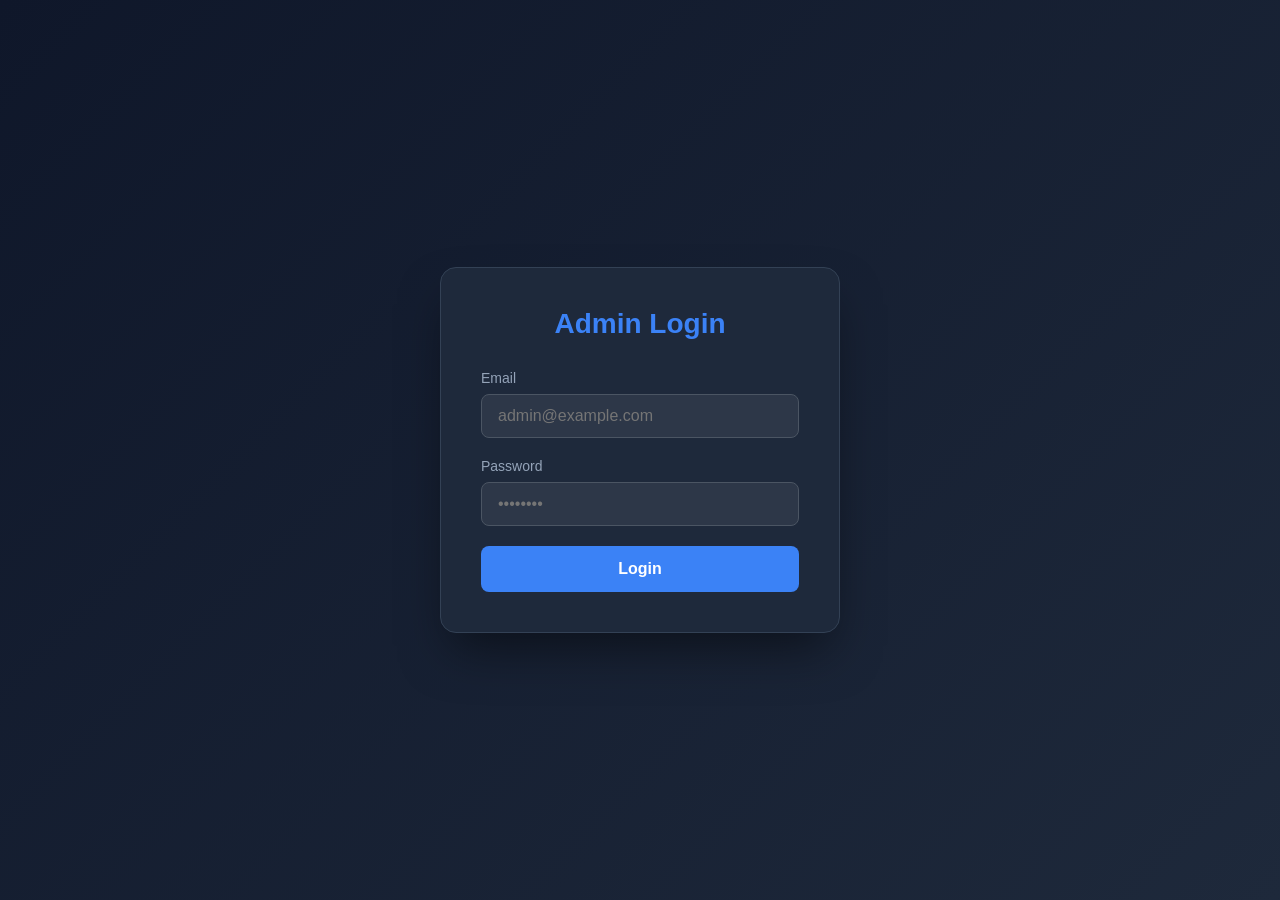
<file: frontend/admin.html>
<!DOCTYPE html>
<html lang="en">

<head>
    <meta charset="UTF-8">
    <meta name="viewport" content="width=device-width, initial-scale=1.0">
    <title>Admin Panel - AI Assistant</title>
    <link rel="stylesheet" href="/frontend/css/style.css">
    <style>
        * {
            margin: 0;
            padding: 0;
            box-sizing: border-box;
        }

        body {
            font-family: -apple-system, BlinkMacSystemFont, 'Segoe UI', Roboto, Oxygen, Ubuntu, sans-serif;
            background: #0f172a;
            color: #f8fafc;
            min-height: 100vh;
        }

        .login-container {
            display: flex;
            justify-content: center;
            align-items: center;
            min-height: 100vh;
            background: linear-gradient(135deg, #0f172a 0%, #1e293b 100%);
        }

        .login-box {
            background: #1e293b;
            padding: 40px;
            border-radius: 16px;
            box-shadow: 0 25px 50px -12px rgba(0, 0, 0, 0.5);
            width: 100%;
            max-width: 400px;
            border: 1px solid #334155;
        }

        .login-box h2 {
            margin-bottom: 30px;
            text-align: center;
            color: #3b82f6;
            font-size: 28px;
        }

        .form-group {
            margin-bottom: 20px;
        }

        .form-group label {
            display: block;
            margin-bottom: 8px;
            color: #94a3b8;
            font-size: 14px;
        }

        .form-group input {
            width: 100%;
            padding: 12px 16px;
            background: #2d3748;
            border: 1px solid #4b5563;
            border-radius: 8px;
            color: white;
            font-size: 16px;
            transition: all 0.3s;
        }

        .form-group input:focus {
            outline: none;
            border-color: #3b82f6;
            box-shadow: 0 0 0 3px rgba(59, 130, 246, 0.1);
        }

        .login-btn {
            width: 100%;
            padding: 14px;
            background: #3b82f6;
            color: white;
            border: none;
            border-radius: 8px;
            font-size: 16px;
            font-weight: 600;
            cursor: pointer;
            transition: background 0.3s;
        }

        .login-btn:hover {
            background: #2563eb;
        }

        .error-message {
            background: #ef4444;
            color: white;
            padding: 12px;
            border-radius: 8px;
            margin-bottom: 20px;
            font-size: 14px;
            display: none;
        }

        .admin-container {
            display: none;
            height: 100vh;
            overflow: hidden;
        }

        .sidebar {
            width: 280px;
            background: #1e293b;
            border-right: 1px solid #334155;
            display: flex;
            flex-direction: column;
        }

        .sidebar-header {
            padding: 20px;
            border-bottom: 1px solid #334155;
        }

        .sidebar-header h2 {
            color: #3b82f6;
            margin-bottom: 5px;
        }

        .sidebar-header p {
            color: #94a3b8;
            font-size: 14px;
        }

        .nav-menu {
            flex: 1;
            padding: 20px 0;
        }

        .nav-item {
            padding: 12px 20px;
            margin: 4px 10px;
            border-radius: 8px;
            cursor: pointer;
            transition: all 0.3s;
            color: #94a3b8;
        }

        .nav-item:hover {
            background: #2d3748;
            color: white;
        }

        .nav-item.active {
            background: #3b82f6;
            color: white;
        }

        .nav-item i {
            margin-right: 10px;
            width: 20px;
            display: inline-block;
        }

        .main-content {
            flex: 1;
            overflow-y: auto;
            padding: 30px;
        }

        .content-section {
            display: none;
        }

        .content-section.active {
            display: block;
        }

        .section-header {
            display: flex;
            justify-content: space-between;
            align-items: center;
            margin-bottom: 30px;
        }

        .section-header h1 {
            font-size: 24px;
            color: white;
        }

        .upload-btn {
            background: #3b82f6;
            color: white;
            border: none;
            padding: 12px 24px;
            border-radius: 8px;
            font-weight: 600;
            cursor: pointer;
            display: flex;
            align-items: center;
            gap: 8px;
            transition: background 0.3s;
        }

        .upload-btn:hover {
            background: #2563eb;
        }

        .stats-grid {
            display: grid;
            grid-template-columns: repeat(auto-fit, minmax(250px, 1fr));
            gap: 20px;
            margin-bottom: 30px;
        }

        .stat-card {
            background: #1e293b;
            padding: 20px;
            border-radius: 12px;
            border: 1px solid #334155;
        }

        .stat-card h3 {
            color: #94a3b8;
            font-size: 14px;
            margin-bottom: 10px;
        }

        .stat-card .value {
            font-size: 32px;
            font-weight: 600;
            color: white;
        }

        .documents-grid {
            display: grid;
            grid-template-columns: repeat(auto-fill, minmax(300px, 1fr));
            gap: 20px;
        }

        .document-card {
            background: #1e293b;
            border: 1px solid #334155;
            border-radius: 12px;
            padding: 20px;
            transition: all 0.3s;
        }

        .document-card:hover {
            transform: translateY(-2px);
            box-shadow: 0 10px 30px -15px rgba(0, 0, 0, 0.5);
            border-color: #3b82f6;
        }

        .document-icon {
            font-size: 40px;
            margin-bottom: 15px;
            color: #3b82f6;
        }

        .document-name {
            font-weight: 600;
            margin-bottom: 10px;
            word-break: break-word;
        }

        .document-meta {
            font-size: 13px;
            color: #94a3b8;
            margin-bottom: 15px;
        }

        .document-meta div {
            margin-bottom: 5px;
        }

        .document-actions {
            display: flex;
            gap: 10px;
            margin-top: 15px;
        }

        .btn-delete {
            flex: 1;
            padding: 8px;
            background: #ef4444;
            color: white;
            border: none;
            border-radius: 6px;
            cursor: pointer;
            font-size: 13px;
            transition: background 0.3s;
        }

        .btn-delete:hover {
            background: #dc2626;
        }

        .btn-view {
            flex: 1;
            padding: 8px;
            background: #4b5563;
            color: white;
            border: none;
            border-radius: 6px;
            cursor: pointer;
            font-size: 13px;
            transition: background 0.3s;
        }

        .btn-view:hover {
            background: #6b7280;
        }

        .logs-list {
            background: #1e293b;
            border-radius: 12px;
            border: 1px solid #334155;
            overflow: hidden;
        }

        .log-item {
            padding: 15px 20px;
            border-bottom: 1px solid #334155;
            display: flex;
            align-items: center;
            gap: 15px;
        }

        .log-item:last-child {
            border-bottom: none;
        }

        .log-icon {
            width: 32px;
            height: 32px;
            border-radius: 50%;
            background: #2d3748;
            display: flex;
            align-items: center;
            justify-content: center;
            color: #3b82f6;
        }

        .log-content {
            flex: 1;
        }

        .log-action {
            font-weight: 600;
            margin-bottom: 4px;
        }

        .log-details {
            font-size: 13px;
            color: #94a3b8;
        }

        .log-time {
            font-size: 12px;
            color: #6b7280;
        }

        .search-box {
            background: #2d3748;
            border: 1px solid #4b5563;
            border-radius: 8px;
            padding: 12px 16px;
            width: 300px;
            color: white;
            margin-bottom: 20px;
        }

        .search-box:focus {
            outline: none;
            border-color: #3b82f6;
        }

        .loading {
            text-align: center;
            padding: 40px;
            color: #94a3b8;
        }

        .toast {
            position: fixed;
            bottom: 30px;
            right: 30px;
            padding: 12px 24px;
            border-radius: 8px;
            color: white;
            z-index: 1000;
            animation: slideIn 0.3s ease;
        }

        .toast.success {
            background: #10b981;
        }

        .toast.error {
            background: #ef4444;
        }

        .toast.info {
            background: #3b82f6;
        }

        @keyframes slideIn {
            from {
                transform: translateX(100%);
                opacity: 0;
            }

            to {
                transform: translateX(0);
                opacity: 1;
            }
        }

        /* Contact Messages Styles */

        .contact-stats {
            display: flex;
            gap: 15px;
        }

        .stat-badge {
            padding: 4px 12px;
            border-radius: 20px;
            font-size: 0.75rem;
            font-weight: 600;
        }

        .stat-badge.pending {
            background: #f59e0b20;
            color: #f59e0b;
        }

        .stat-badge.read {
            background: #3b82f620;
            color: #3b82f6;
        }

        .stat-badge.replied {
            background: #10b98120;
            color: #10b981;
        }

        .filter-bar {
            display: flex;
            gap: 10px;
            margin-bottom: 20px;
        }

        .filter-btn {
            padding: 8px 16px;
            background: #2d3748;
            border: none;
            border-radius: 8px;
            color: #94a3b8;
            cursor: pointer;
            transition: all 0.3s;
        }

        .filter-btn.active {
            background: #3b82f6;
            color: white;
        }

        .filter-btn:hover {
            background: #4b5563;
            color: white;
        }

        .messages-list {
            background: #1e293b;
            border-radius: 12px;
            border: 1px solid #334155;
            overflow: hidden;
        }

        .message-card {
            background: #1e293b;
            border: 1px solid #334155;
            border-radius: 12px;
            padding: 20px;
            margin-bottom: 15px;
            cursor: pointer;
            transition: all 0.3s;
        }

        .message-card:hover {
            transform: translateX(5px);
            border-color: #3b82f6;
        }

        .message-card.pending {
            border-left: 4px solid #f59e0b;
        }

        .message-card.read {
            border-left: 4px solid #3b82f6;
        }

        .message-card.replied {
            border-left: 4px solid #10b981;
        }

        .message-header {
            display: flex;
            justify-content: space-between;
            align-items: center;
            margin-bottom: 10px;
        }

        .message-sender {
            font-size: 1rem;
        }

        .message-email {
            color: #94a3b8;
            font-size: 0.875rem;
        }

        .message-status {
            font-size: 0.75rem;
            padding: 4px 8px;
            border-radius: 12px;
            font-weight: 600;
        }

        .status-pending {
            background: #f59e0b20;
            color: #f59e0b;
        }

        .status-read {
            background: #3b82f620;
            color: #3b82f6;
        }

        .status-replied {
            background: #10b98120;
            color: #10b981;
        }

        .message-subject {
            margin-bottom: 8px;
            color: #cbd5e1;
        }

        .message-preview {
            color: #94a3b8;
            font-size: 0.875rem;
            margin-bottom: 10px;
        }

        .message-meta {
            display: flex;
            gap: 15px;
            font-size: 0.75rem;
            color: #64748b;
            margin-bottom: 15px;
        }

        .message-actions {
            display: flex;
            gap: 10px;
        }

        .btn-reply {
            padding: 6px 12px;
            background: #10b981;
            color: white;
            border: none;
            border-radius: 6px;
            cursor: pointer;
            font-size: 0.75rem;
        }

        .btn-reply:hover {
            background: #059669;
        }

        /* Modal Styles */
        .modal {
            display: none;
            position: fixed;
            top: 0;
            left: 0;
            width: 100%;
            height: 100%;
            background: rgba(0, 0, 0, 0.8);
            justify-content: center;
            align-items: center;
            z-index: 1000;
        }

        .modal-content {
            background: #1e293b;
            border-radius: 16px;
            padding: 24px;
            max-width: 500px;
            width: 90%;
            border: 1px solid #334155;
        }

        .modal-content h3 {
            margin-bottom: 20px;
            color: #3b82f6;
        }

        .modal-buttons {
            display: flex;
            gap: 10px;
            margin-top: 20px;
        }

        .btn-primary {
            flex: 1;
            padding: 10px;
            background: #3b82f6;
            color: white;
            border: none;
            border-radius: 8px;
            cursor: pointer;
        }

        .btn-secondary {
            flex: 1;
            padding: 10px;
            background: #4b5563;
            color: white;
            border: none;
            border-radius: 8px;
            cursor: pointer;
        }

        .btn-primary:hover {
            background: #2563eb;
        }

        .btn-secondary:hover {
            background: #6b7280;
        }

        .modal-actions {
            display: flex;
            gap: 10px;
            margin-top: 20px;
        }

        /* Force message actions to be visible */
        .message-actions {
            display: flex !important;
            gap: 10px !important;
            margin-top: 15px !important;
            visibility: visible !important;
            opacity: 1 !important;
        }

        .message-actions button {
            display: inline-block !important;
            visibility: visible !important;
        }

        /* Make sure message cards are visible */
        .message-card {
            display: block !important;
            visibility: visible !important;
        }
    </style>
</head>

<body>
    <!-- Login Page -->
    <div class="login-container" id="login-page">
        <div class="login-box">
            <h2>Admin Login</h2>
            <div class="error-message" id="login-error"></div>
            <form onsubmit="handleLogin(event)">
                <div class="form-group">
                    <label>Email</label>
                    <input type="email" id="email" required placeholder="admin@example.com">
                </div>
                <div class="form-group">
                    <label>Password</label>
                    <input type="password" id="password" required placeholder="••••••••">
                </div>
                <button type="submit" class="login-btn">Login</button>
            </form>
        </div>
    </div>

    <!-- Admin Dashboard -->
    <div class="admin-container" id="dashboard">
        <!-- Sidebar -->
        <div class="sidebar">
            <div class="sidebar-header">
                <h2>Admin Panel</h2>
                <p id="admin-email">Loading...</p>
            </div>
            <div class="nav-menu">
                <div class="nav-item" onclick="switchSection('dashboard')">
                    <i>📊</i> Dashboard
                </div>
                <div class="nav-item" onclick="switchSection('documents')">
                    <i>📁</i> Documents
                </div>
                <div class="nav-item" onclick="switchSection('users')">
                    <i>👥</i> Users
                </div>
                <div class="nav-item" onclick="switchSection('logs')">
                    <i>📋</i> Activity Logs
                </div>
                <div class="nav-item" onclick="switchSection('contact')">
                    <i>✉️</i> Contact Messages
                </div>
                <div class="nav-item" onclick="switchSection('settings')">
                    <i>⚙️</i> Settings
                </div>
            </div>
            <div style="padding: 20px; border-top: 1px solid #334155;">
                <div class="nav-item" onclick="logout()">
                    <i>🚪</i> Logout
                </div>
            </div>
        </div>

        <!-- Main Content -->
        <div class="main-content">
            <!-- Dashboard Section -->
            <div class="content-section active" id="section-dashboard">
                <div class="section-header">
                    <h1>Dashboard</h1>
                </div>
                <div class="stats-grid" id="stats-container">
                    <div class="stat-card">
                        <h3>Total Documents</h3>
                        <div class="value" id="total-documents">-</div>
                    </div>
                    <div class="stat-card">
                        <h3>Total Chunks</h3>
                        <div class="value" id="total-chunks">-</div>
                    </div>
                    <div class="stat-card">
                        <h3>Total Users</h3>
                        <div class="value" id="total-users">-</div>
                    </div>
                    <div class="stat-card">
                        <h3>Conversations</h3>
                        <div class="value" id="total-conversations">-</div>
                    </div>
                </div>
                <div style="margin-top: 30px;">
                    <h2 style="margin-bottom: 20px;">Recent Activity</h2>
                    <div class="logs-list" id="recent-logs"></div>
                </div>
            </div>

            <!-- Documents Section -->
            <div class="content-section" id="section-documents">
                <div class="section-header">
                    <h1>Documents</h1>
                    <input type="file" id="file-upload" multiple style="display: none;" onchange="uploadFiles()">
                    <button class="upload-btn" onclick="document.getElementById('file-upload').click()">
                        <span>+</span> Upload Documents
                    </button>
                </div>
                <input type="text" class="search-box" placeholder="Search documents..."
                    onkeyup="searchDocuments(this.value)">
                <div class="documents-grid" id="documents-container">
                    <div class="loading">Loading documents...</div>
                </div>
            </div>

            <!-- Users Section -->
            <div class="content-section" id="section-users">
                <div class="section-header">
                    <h1>Users</h1>
                </div>
                <div class="logs-list" id="users-container">
                    <div class="loading">Loading users...</div>
                </div>
            </div>

            <!-- Logs Section -->
            <div class="content-section" id="section-logs">
                <div class="section-header">
                    <h1>Activity Logs</h1>
                </div>
                <div class="logs-list" id="logs-container">
                    <div class="loading">Loading logs...</div>
                </div>
            </div>

            <!-- Contact Messages Section -->
            <div class="content-section" id="section-contact">
                <div class="section-header">
                    <h1>Contact Messages</h1>
                    <div class="contact-stats" id="contact-stats">
                        <span class="stat-badge pending" id="pending-count">Pending: 0</span>
                        <span class="stat-badge read" id="read-count">Read: 0</span>
                        <span class="stat-badge replied" id="replied-count">Replied: 0</span>
                    </div>
                </div>
                <div class="filter-bar">
                    <button class="filter-btn active" onclick="filterMessages('all')">All</button>
                    <button class="filter-btn" onclick="filterMessages('pending')">Pending</button>
                    <button class="filter-btn" onclick="filterMessages('read')">Read</button>
                    <button class="filter-btn" onclick="filterMessages('replied')">Replied</button>
                </div>
                <div class="messages-list" id="messages-container">
                    <div class="loading">Loading messages...</div>
                </div>
            </div>

            <!-- Settings Section -->
            <div class="content-section" id="section-settings">
                <div class="section-header">
                    <h1>Settings</h1>
                </div>
                <div style="background: #1e293b; border-radius: 12px; padding: 30px;">
                    <h3 style="margin-bottom: 20px;">System Information</h3>
                    <div id="system-info"></div>
                </div>
            </div>
        </div>
    </div>

    <!-- Reply Modal -->
    <div class="modal" id="reply-modal">
        <div class="modal-content" style="max-width: 500px;">
            <h3>Reply to Message</h3>
            <div id="reply-message-info"
                style="margin-bottom: 15px; padding: 10px; background: #2d3748; border-radius: 8px;">
                <p><strong>From:</strong> <span id="reply-name"></span></p>
                <p><strong>Email:</strong> <span id="reply-email"></span></p>
                <p><strong>Subject:</strong> <span id="reply-subject"></span></p>
            </div>
            <div class="form-group">
                <label>Your Reply</label>
                <textarea id="reply-content" rows="5" placeholder="Type your reply here..."
                    style="width:100%; padding:10px; background:#2d3748; border:1px solid #4b5563; border-radius:8px; color:white;"></textarea>
            </div>
            <div class="modal-buttons">
                <button onclick="sendReply()" class="btn-primary">Send Reply</button>
                <button onclick="closeReplyModal()" class="btn-secondary">Cancel</button>
            </div>
        </div>
    </div>

    <!-- 2FA Modal -->
    <div class="modal" id="2fa-modal" style="display: none;">
        <div class="modal-content">
            <h3>Two-Factor Authentication Required</h3>
            <p>Enter the 6-digit code from your authenticator app</p>
            <div class="form-group">
                <input type="text" id="2fa-code" maxlength="6" placeholder="000000" autocomplete="off">
            </div>
            <div class="modal-actions">
                <button onclick="verify2FA()" class="btn-primary">Verify</button>
                <button onclick="close2FAModal()" class="btn-secondary">Cancel</button>
            </div>
        </div>
    </div>

    <script src="/frontend/js/admin.js"></script>
</body>

</html>
</file>
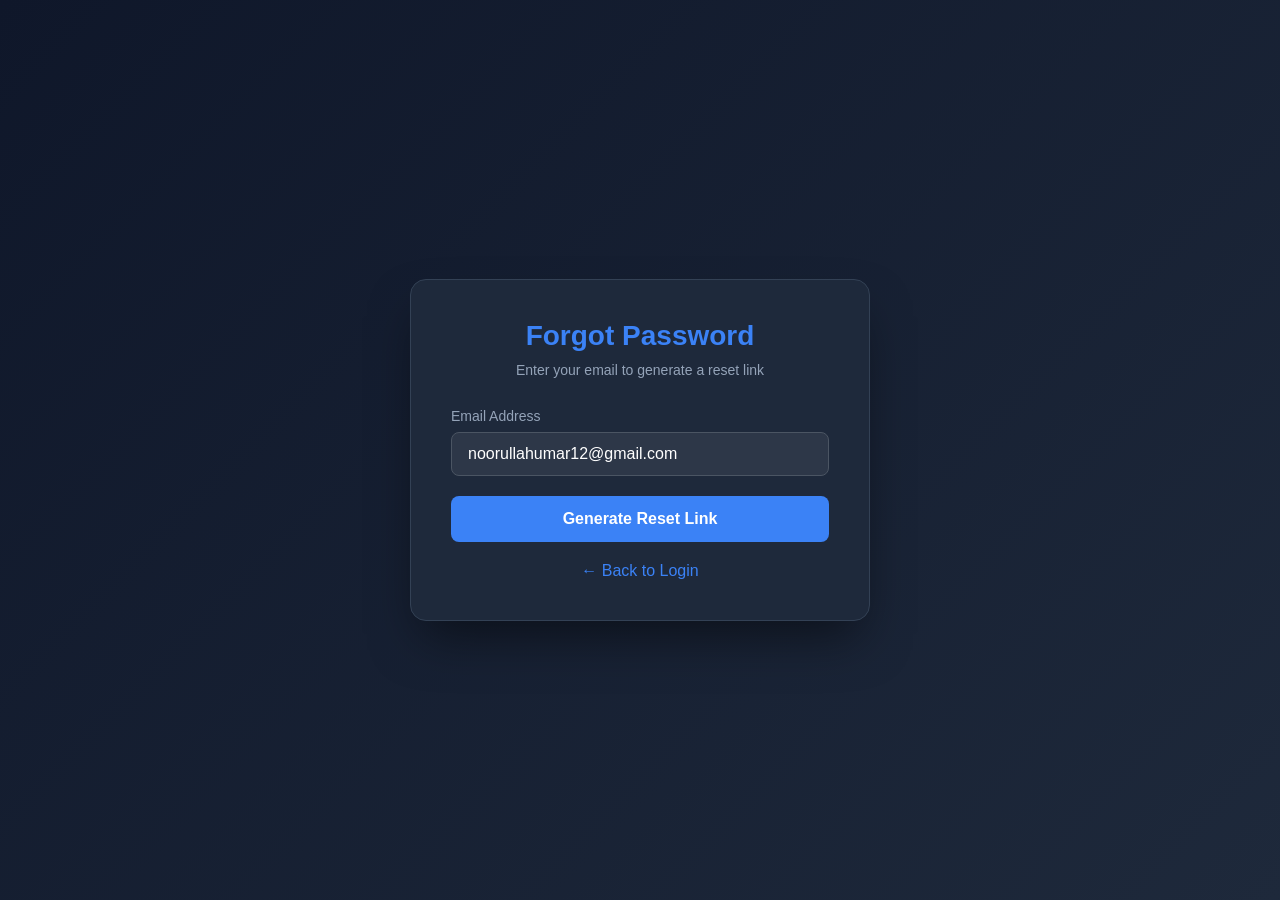
<file: frontend/forgot_password.html>
<!DOCTYPE html>
<html lang="en">
<head>
    <meta charset="UTF-8">
    <meta name="viewport" content="width=device-width, initial-scale=1.0">
    <title>Forgot Password - AI Assistant</title>
    <style>
        * {
            margin: 0;
            padding: 0;
            box-sizing: border-box;
        }

        body {
            font-family: -apple-system, BlinkMacSystemFont, 'Segoe UI', Roboto, sans-serif;
            background: linear-gradient(135deg, #0f172a 0%, #1e293b 100%);
            color: #f8fafc;
            min-height: 100vh;
            display: flex;
            justify-content: center;
            align-items: center;
        }

        .container {
            width: 100%;
            max-width: 500px;
            padding: 20px;
        }

        .card {
            background: #1e293b;
            padding: 40px;
            border-radius: 16px;
            box-shadow: 0 25px 50px -12px rgba(0, 0, 0, 0.5);
            border: 1px solid #334155;
        }

        h2 {
            color: #3b82f6;
            margin-bottom: 10px;
            font-size: 28px;
            text-align: center;
        }

        .subtitle {
            color: #94a3b8;
            text-align: center;
            margin-bottom: 30px;
            font-size: 14px;
        }

        .form-group {
            margin-bottom: 20px;
        }

        .form-group label {
            display: block;
            margin-bottom: 8px;
            color: #94a3b8;
            font-size: 14px;
        }

        .form-group input {
            width: 100%;
            padding: 12px 16px;
            background: #2d3748;
            border: 1px solid #4b5563;
            border-radius: 8px;
            color: white;
            font-size: 16px;
        }

        .form-group input:focus {
            outline: none;
            border-color: #3b82f6;
        }

        .btn-primary {
            width: 100%;
            padding: 14px;
            background: #3b82f6;
            color: white;
            border: none;
            border-radius: 8px;
            font-size: 16px;
            font-weight: 600;
            cursor: pointer;
            transition: background 0.3s;
        }

        .btn-primary:hover {
            background: #2563eb;
        }

        .btn-primary:disabled {
            opacity: 0.5;
            cursor: not-allowed;
        }

        .message {
            padding: 15px;
            border-radius: 8px;
            margin-bottom: 20px;
            display: none;
        }

        .message.success {
            background: #10b981;
            color: white;
            display: block;
        }

        .message.error {
            background: #ef4444;
            color: white;
            display: block;
        }

        .message.info {
            background: #3b82f6;
            color: white;
            display: block;
        }

        .reset-link-box {
            background: #2d3748;
            border: 1px solid #3b82f6;
            border-radius: 8px;
            padding: 15px;
            margin-top: 20px;
            word-break: break-all;
            font-family: monospace;
            font-size: 12px;
            color: #fbbf24;
        }

        .login-link {
            text-align: center;
            margin-top: 20px;
        }

        .login-link a {
            color: #3b82f6;
            text-decoration: none;
        }

        .login-link a:hover {
            text-decoration: underline;
        }

        .dev-note {
            margin-top: 20px;
            padding: 15px;
            background: #2d3748;
            border-radius: 8px;
            font-size: 13px;
            color: #fbbf24;
            border-left: 3px solid #fbbf24;
        }

        .debug-info {
            margin-top: 20px;
            padding: 10px;
            background: #1a1a1a;
            border-radius: 4px;
            font-size: 12px;
            color: #888;
            display: none;
        }
    </style>
</head>
<body>
    <div class="container">
        <div class="card">
            <h2>Forgot Password</h2>
            <div class="subtitle">Enter your email to generate a reset link</div>
            
            <div id="message" class="message"></div>
            <div id="resetLink" class="reset-link-box" style="display: none;"></div>
            
            <form id="forgotForm" onsubmit="handleForgotPassword(event)">
                <div class="form-group">
                    <label>Email Address</label>
                    <input type="email" id="email" required placeholder="your@email.com" value="noorullahumar12@gmail.com">
                </div>
                
                <button type="submit" class="btn-primary" id="submit-btn">Generate Reset Link</button>
            </form>
            
            <div class="login-link">
                <a href="index.html">← Back to Login</a>
            </div>

            <div id="debug" class="debug-info"></div>
        </div>
    </div>

    <script>
        async function handleForgotPassword(event) {
            event.preventDefault();
            
            const email = document.getElementById('email').value;
            const submitBtn = document.getElementById('submit-btn');
            const originalText = submitBtn.textContent;
            const messageDiv = document.getElementById('message');
            
            submitBtn.textContent = 'Sending...';
            submitBtn.disabled = true;
            messageDiv.style.display = 'none';
            
            try {
                console.log('Sending forgot password request for:', email);
                
                const response = await fetch('http://nu-ai-env.eba-ijpiuack.eu-north-1.elasticbeanstalk.com/api/auth/forgot-password', {
                    method: 'POST',
                    headers: {
                        'Content-Type': 'application/json'
                    },
                    body: JSON.stringify({ email })
                });
                
                const data = await response.json();
                
                messageDiv.className = data.success ? 'message success' : 'message error';
                messageDiv.textContent = data.message;
                messageDiv.style.display = 'block';
                
                if (data.success) {
                    document.getElementById('email').value = '';
                }
                
            } catch (error) {
                console.error('Error:', error);
                messageDiv.className = 'message error';
                messageDiv.textContent = 'Connection error. Please try again.';
                messageDiv.style.display = 'block';
            } finally {
                submitBtn.textContent = originalText;
                submitBtn.disabled = false;
            }
        }
    </script>
</body>
</html>
</file>
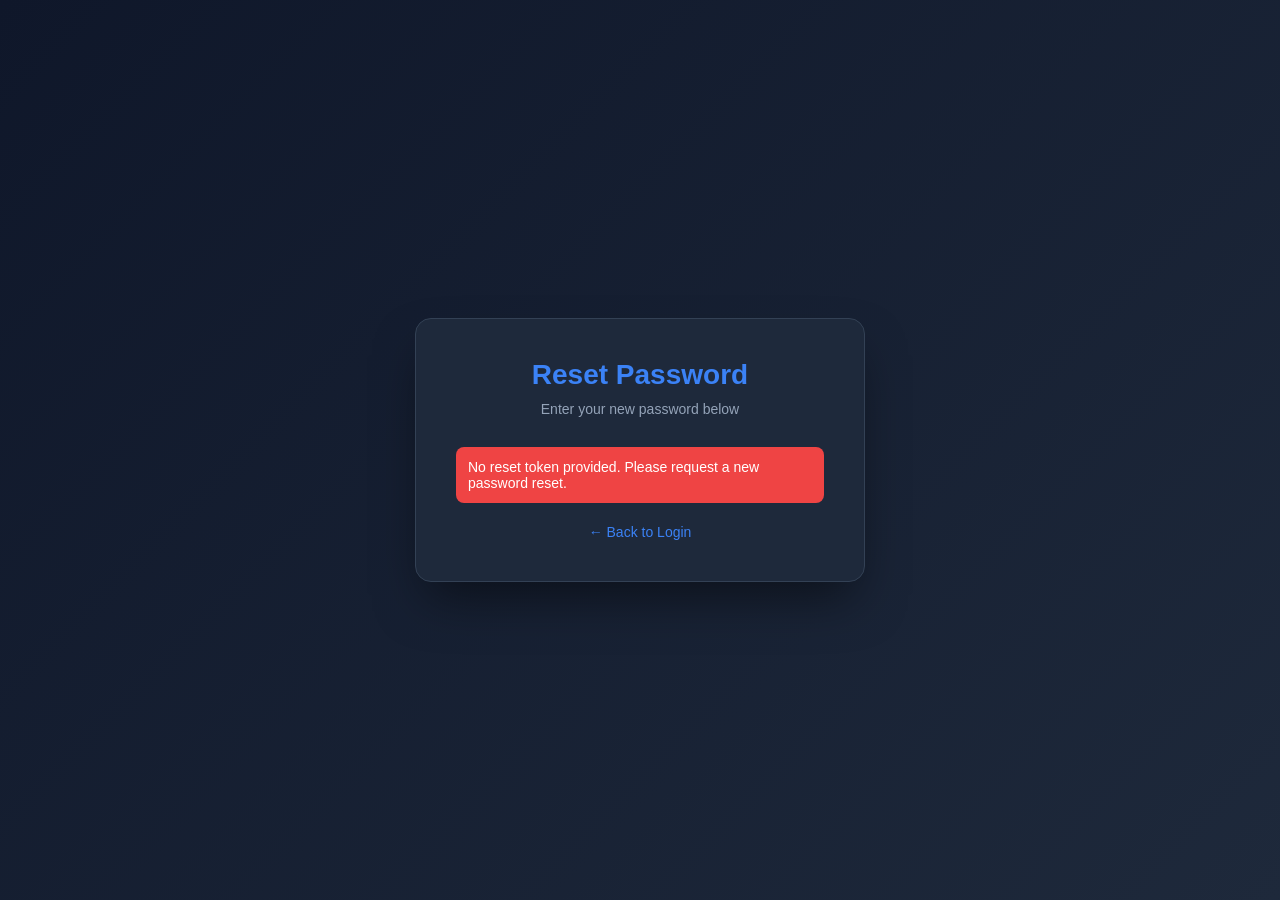
<file: frontend/reset_password.html>
<!DOCTYPE html>
<html lang="en">
<head>
    <meta charset="UTF-8">
    <meta name="viewport" content="width=device-width, initial-scale=1.0">
    <title>Reset Password - AI Assistant</title>
    <style>
        * {
            margin: 0;
            padding: 0;
            box-sizing: border-box;
        }

        body {
            font-family: -apple-system, BlinkMacSystemFont, 'Segoe UI', Roboto, Oxygen, Ubuntu, sans-serif;
            background: linear-gradient(135deg, #0f172a 0%, #1e293b 100%);
            color: #f8fafc;
            min-height: 100vh;
            display: flex;
            justify-content: center;
            align-items: center;
        }

        .reset-container {
            background: #1e293b;
            padding: 40px;
            border-radius: 16px;
            box-shadow: 0 25px 50px -12px rgba(0, 0, 0, 0.5);
            width: 100%;
            max-width: 450px;
            border: 1px solid #334155;
        }

        .reset-container h2 {
            margin-bottom: 10px;
            text-align: center;
            color: #3b82f6;
            font-size: 28px;
        }

        .reset-container p {
            text-align: center;
            color: #94a3b8;
            margin-bottom: 30px;
            font-size: 14px;
        }

        .form-group {
            margin-bottom: 20px;
        }

        .form-group label {
            display: block;
            margin-bottom: 8px;
            color: #94a3b8;
            font-size: 14px;
        }

        .form-group input {
            width: 100%;
            padding: 12px 16px;
            background: #2d3748;
            border: 1px solid #4b5563;
            border-radius: 8px;
            color: white;
            font-size: 16px;
            transition: all 0.3s;
        }

        .form-group input:focus {
            outline: none;
            border-color: #3b82f6;
            box-shadow: 0 0 0 3px rgba(59, 130, 246, 0.1);
        }

        .reset-btn {
            width: 100%;
            padding: 14px;
            background: #3b82f6;
            color: white;
            border: none;
            border-radius: 8px;
            font-size: 16px;
            font-weight: 600;
            cursor: pointer;
            transition: background 0.3s;
        }

        .reset-btn:hover {
            background: #2563eb;
        }

        .reset-btn:disabled {
            background: #4b5563;
            cursor: not-allowed;
        }

        .message {
            padding: 12px;
            border-radius: 8px;
            margin-bottom: 20px;
            font-size: 14px;
            display: none;
        }

        .message.success {
            background: #10b981;
            color: white;
            display: block;
        }

        .message.error {
            background: #ef4444;
            color: white;
            display: block;
        }

        .message.info {
            background: #3b82f6;
            color: white;
            display: block;
        }

        .back-link {
            text-align: center;
            margin-top: 20px;
        }

        .back-link a {
            color: #3b82f6;
            text-decoration: none;
            font-size: 14px;
        }

        .back-link a:hover {
            text-decoration: underline;
        }

        .password-requirements {
            font-size: 12px;
            color: #94a3b8;
            margin-top: 5px;
        }
    </style>
</head>
<body>
    <div class="reset-container">
        <h2>Reset Password</h2>
        <p>Enter your new password below</p>
        
        <div id="message" class="message"></div>
        
        <form id="reset-form" onsubmit="handleResetPassword(event)">
            <div class="form-group">
                <label>New Password</label>
                <input type="password" id="password" required placeholder="Enter new password">
                <div class="password-requirements">Password must be at least 8 characters</div>
            </div>
            
            <div class="form-group">
                <label>Confirm Password</label>
                <input type="password" id="confirm-password" required placeholder="Confirm new password">
            </div>
            
            <button type="submit" class="reset-btn">Reset Password</button>
        </form>
        
        <div class="back-link">
            <a href="./login.html">← Back to Login</a>
        </div>
    </div>

    <script>
        const API_BASE_URL = 'http://nu-ai-env.eba-ijpiuack.eu-north-1.elasticbeanstalk.com/';
        
        // Get token from URL
        const urlParams = new URLSearchParams(window.location.search);
        const token = urlParams.get('token');
        
        console.log('Token from URL:', token);
        
        if (!token) {
            showMessage('No reset token provided. Please request a new password reset.', 'error');
            document.getElementById('reset-form').style.display = 'none';
        }
        
        async function handleResetPassword(event) {
            event.preventDefault();
            
            const password = document.getElementById('password').value;
            const confirmPassword = document.getElementById('confirm-password').value;
            
            // Validate passwords
            if (password.length < 8) {
                showMessage('Password must be at least 8 characters long', 'error');
                return;
            }
            
            if (password !== confirmPassword) {
                showMessage('Passwords do not match', 'error');
                return;
            }
            
            const submitBtn = event.target.querySelector('button[type="submit"]');
            const originalText = submitBtn.textContent;
            submitBtn.textContent = 'Resetting...';
            submitBtn.disabled = true;
            
            try {
                const response = await fetch(`${API_BASE_URL}/api/auth/reset-password`, {
                    method: 'POST',
                    headers: {
                        'Content-Type': 'application/json'
                    },
                    body: JSON.stringify({
                        token: token,
                        new_password: password
                    })
                });
                
                const data = await response.json();
                
                if (response.ok) {
                    showMessage('Password reset successful! Redirecting to login...', 'success');
                    setTimeout(() => {
                        window.location.href = 'login.html';
                    }, 3000);
                } else {
                    showMessage(data.detail || 'Failed to reset password. Please try again.', 'error');
                    submitBtn.textContent = originalText;
                    submitBtn.disabled = false;
                }
            } catch (error) {
                console.error('Reset password error:', error);
                showMessage('Error connecting to server. Please try again.', 'error');
                submitBtn.textContent = originalText;
                submitBtn.disabled = false;
            }
        }
        
        function showMessage(message, type) {
            const messageDiv = document.getElementById('message');
            messageDiv.textContent = message;
            messageDiv.className = `message ${type}`;
            
            setTimeout(() => {
                if (messageDiv.className !== 'message error') {
                    messageDiv.style.display = 'none';
                }
            }, 5000);
        }
    </script>
</body>
</html>
</file>
<file: frontend/css/style.css>
:root { 
    --bg: #0f172a; 
    --card: #1e293b; 
    --primary: #38bdf8; 
    --text: #f8fafc; 
}

* {
    margin: 0;
    padding: 0;
    box-sizing: border-box;
}

body {
    font-family: -apple-system, BlinkMacSystemFont, 'Segoe UI', Roboto, Oxygen, Ubuntu, Cantarell, sans-serif;
    background: var(--bg);
    color: var(--text);
    height: 100vh;
    overflow: hidden;
}

.app-container {
    display: flex;
    height: 100vh;
    width: 100vw;
}

.login-container {
    display: flex;
    justify-content: center;
    align-items: center;
    min-height: 100vh;
    background: linear-gradient(135deg, #0f172a 0%, #1e293b 100%);
}

.login-box {
    background: #1e293b;
    padding: 40px;
    border-radius: 16px;
    box-shadow: 0 25px 50px -12px rgba(0, 0, 0, 0.5);
    width: 100%;
    max-width: 400px;
    border: 1px solid #334155;
}

.login-box h2 {
    margin-bottom: 30px;
    text-align: center;
    color: #3b82f6;
    font-size: 28px;
}

.tab-buttons {
    display: flex;
    gap: 10px;
    margin-bottom: 20px;
}

.tab-btn {
    flex: 1;
    padding: 10px;
    background: #2d3748;
    border: none;
    color: #94a3b8;
    cursor: pointer;
    border-radius: 8px;
    font-size: 16px;
}

.tab-btn.active {
    background: #3b82f6;
    color: white;
}

.form-group {
    margin-bottom: 20px;
}

.form-group label {
    display: block;
    margin-bottom: 8px;
    color: #94a3b8;
    font-size: 14px;
}

.form-group input {
    width: 100%;
    padding: 12px 16px;
    background: #2d3748;
    border: 1px solid #4b5563;
    border-radius: 8px;
    color: white;
    font-size: 16px;
}

.form-group input:focus {
    outline: none;
    border-color: #3b82f6;
}

.login-btn {
    width: 100%;
    padding: 14px;
    background: #3b82f6;
    color: white;
    border: none;
    border-radius: 8px;
    font-size: 16px;
    font-weight: 600;
    cursor: pointer;
}

.login-btn:hover {
    background: #2563eb;
}

.error-message {
    background: #ef4444;
    color: white;
    padding: 12px;
    border-radius: 8px;
    margin-bottom: 20px;
    font-size: 14px;
    display: none;
}

.sidebar {
    width: 280px;
    background: #1e293b;
    border-right: 1px solid #334155;
    display: flex;
    flex-direction: column;
    transition: width 0.3s ease;
}

.sidebar.collapsed {
    width: 70px;
}

.sidebar-header {
    padding: 20px;
    border-bottom: 1px solid #334155;
    display: flex;
    align-items: center;
    justify-content: space-between;
}

.new-chat-btn {
    background: #3b82f6;
    color: white;
    border: none;
    padding: 10px 16px;
    border-radius: 8px;
    cursor: pointer;
    font-weight: 500;
    display: flex;
    align-items: center;
    gap: 8px;
    width: 100%;
}

.new-chat-btn:hover {
    background: #2563eb;
}

.conversations-list {
    flex: 1;
    overflow-y: auto;
    padding: 10px;
}

.conversation-item {
    padding: 12px;
    border-radius: 8px;
    margin-bottom: 8px;
    cursor: pointer;
    background: #2d3748;
    transition: background 0.2s;
    display: flex;
    align-items: center;
    justify-content: space-between;
}

.conversation-item:hover {
    background: #374151;
}

.conversation-item.active {
    background: #3b82f6;
}

.conversation-title {
    font-weight: 500;
    margin-bottom: 4px;
    white-space: nowrap;
    overflow: hidden;
    text-overflow: ellipsis;
}

.conversation-preview {
    font-size: 0.8rem;
    color: #9ca3af;
    white-space: nowrap;
    overflow: hidden;
    text-overflow: ellipsis;
}

.delete-conv-btn {
    background: none;
    border: none;
    color: #9ca3af;
    cursor: pointer;
    padding: 4px 8px;
    border-radius: 4px;
    opacity: 0;
    transition: opacity 0.2s;
}

.conversation-item:hover .delete-conv-btn {
    opacity: 1;
}

.delete-conv-btn:hover {
    color: #ef4444;
    background: rgba(239, 68, 68, 0.1);
}

.main-content {
    flex: 1;
    display: flex;
    flex-direction: column;
    background: #0f172a;
    overflow: hidden;
}

.chat-header {
    padding: 20px;
    border-bottom: 1px solid #334155;
    display: flex;
    align-items: center;
    justify-content: space-between;
    background: #1e293b;
}

.chat-title {
    font-size: 1.2rem;
    font-weight: 600;
}

.user-menu {
    display: flex;
    align-items: center;
    gap: 20px;
}

.user-email {
    color: #94a3b8;
    margin-right: 15px;
}

.logout-btn {
    background: #ef4444;
    color: white;
    border: none;
    padding: 8px 16px;
    border-radius: 6px;
    cursor: pointer;
}

.logout-btn:hover {
    background: #dc2626;
}

.chat-window {
    flex: 1;
    overflow-y: auto;
    padding: 20px;
    display: flex;
    flex-direction: column;
    gap: 8px;
    min-height: 200px;
    background: #1e293b;
    border-radius: 8px;
    margin: 10px;
}

.message {
    padding: 12px 16px;
    border-radius: 8px;
    max-width: 80%;
    word-wrap: break-word;
    margin-bottom: 4px;
    opacity: 1 !important;
    display: block !important;
    animation: slideIn 0.3s ease;
}

.user-message {
    background: #3b82f6;
    color: white;
    align-self: flex-end;
    margin-left: auto;
}

.assistant-message {
    background: #1e293b;
    color: #f8fafc;
    align-self: flex-start;
    border: 1px solid #334155;
}

.message-content {
    line-height: 1.5;
    white-space: pre-wrap;
}

.message-actions {
    display: flex;
    gap: 8px;
    justify-content: flex-end;
    opacity: 0;
    transition: opacity 0.2s;
    margin-top: 8px;
}

.message:hover .message-actions {
    opacity: 1;
}

.action-btn {
    background: none;
    border: none;
    color: #9ca3af;
    cursor: pointer;
    padding: 4px;
    border-radius: 4px;
    font-size: 0.9rem;
}

.action-btn:hover {
    color: #3b82f6;
    background: rgba(59, 130, 246, 0.1);
}

.input-area {
    padding: 20px;
    border-top: 1px solid #334155;
    background: #1e293b;
}

.input-container {
    display: flex;
    gap: 10px;
    max-width: 900px;
    margin: 0 auto;
}

#user-input {
    flex: 1;
    padding: 12px 16px;
    border: 1px solid #334155;
    border-radius: 8px;
    background: #2d3748;
    color: white;
    font-size: 1rem;
}

#user-input:focus {
    outline: none;
    border-color: #3b82f6;
}

.send-btn {
    background: #3b82f6;
    color: white;
    border: none;
    padding: 12px 24px;
    border-radius: 8px;
    cursor: pointer;
    font-weight: 500;
}

.send-btn:hover {
    background: #2563eb;
}

.typing-indicator {
    display: flex;
    align-items: center;
    gap: 4px;
    padding: 12px 16px;
    background: #1e293b;
    border-radius: 8px;
    width: fit-content;
    color: #94a3b8;
    align-self: flex-start;
    border: 1px solid #334155;
}

.typing-dot {
    width: 8px;
    height: 8px;
    background: #9ca3af;
    border-radius: 50%;
    animation: bounce 1.4s infinite ease-in-out both;
}

.typing-dot:nth-child(1) { animation-delay: -0.32s; }
.typing-dot:nth-child(2) { animation-delay: -0.16s; }

@keyframes bounce {
    0%, 80%, 100% { transform: scale(0); }
    40% { transform: scale(1); }
}

.loading {
    text-align: center;
    padding: 40px;
    color: #94a3b8;
    font-style: italic;
}

.source-container {
    margin-top: 10px;
    display: flex;
    flex-wrap: wrap;
    gap: 5px;
    border-top: 1px solid rgba(255, 255, 255, 0.1);
    padding-top: 8px;
}

.source-chip {
    background: #0ea5e9;
    color: white;
    font-size: 0.75rem;
    padding: 2px 8px;
    border-radius: 12px;
    font-weight: 500;
    display: inline-flex;
    align-items: center;
}

.notification {
    position: fixed;
    top: 20px;
    right: 20px;
    padding: 12px 24px;
    border-radius: 8px;
    color: white;
    z-index: 1000;
    animation: slideInRight 0.3s ease;
}

.notification.success { background: #10b981; }
.notification.error { background: #ef4444; }
.notification.info { background: #3b82f6; }

.admin-panel {
    width: 320px;
    background: #1e293b;
    border-left: 1px solid #334155;
    display: flex;
    flex-direction: column;
    overflow: hidden;
}

.admin-header {
    padding: 20px;
    border-bottom: 1px solid #334155;
}

.admin-header h3 {
    margin-bottom: 15px;
}

.upload-section {
    padding: 0 20px 20px;
}

.file-input-label {
    display: block;
    background: #2d3748;
    border: 2px dashed #4b5563;
    border-radius: 8px;
    padding: 20px;
    text-align: center;
    cursor: pointer;
    transition: border-color 0.2s;
}

.file-input-label:hover {
    border-color: #3b82f6;
}

#pdf-upload {
    display: none;
}

.documents-list {
    flex: 1;
    overflow-y: auto;
    padding: 0 20px;
}

.document-item {
    background: #2d3748;
    border-radius: 8px;
    padding: 12px;
    margin-bottom: 10px;
}

.document-name {
    font-weight: 500;
    margin-bottom: 4px;
    word-break: break-word;
}

.document-meta {
    font-size: 0.8rem;
    color: #9ca3af;
}

.delete-doc-btn {
    background: #ef4444;
    color: white;
    border: none;
    padding: 6px 12px;
    border-radius: 4px;
    cursor: pointer;
    font-size: 0.8rem;
    width: 100%;
}

.delete-doc-btn:hover {
    background: #dc2626;
}

.logs-panel {
    width: 320px;
    background: #1e293b;
    border-left: 1px solid #334155;
    display: flex;
    flex-direction: column;
    overflow: hidden;
}

.logs-header {
    padding: 20px;
    border-bottom: 1px solid #334155;
}

.logs-list {
    flex: 1;
    overflow-y: auto;
    padding: 20px;
}

.log-item {
    background: #2d3748;
    border-radius: 8px;
    padding: 12px;
    margin-bottom: 10px;
    font-size: 0.9rem;
}

.log-action {
    color: #3b82f6;
    font-weight: 500;
    margin-bottom: 4px;
}

.log-details {
    color: #9ca3af;
    margin-bottom: 4px;
}

.log-time {
    font-size: 0.7rem;
    color: #6b7280;
}

.toggle-sidebar {
    background: none;
    border: none;
    color: #9ca3af;
    cursor: pointer;
    padding: 4px 8px;
}

.panel-toggle {
    background: none;
    border: none;
    color: #9ca3af;
    cursor: pointer;
    padding: 8px;
    border-radius: 4px;
}

.panel-toggle:hover {
    background: #2d3748;
}

::-webkit-scrollbar {
    width: 8px;
}

::-webkit-scrollbar-track {
    background: #1e293b;
}

::-webkit-scrollbar-thumb {
    background: #4b5563;
    border-radius: 4px;
}

::-webkit-scrollbar-thumb:hover {
    background: #6b7280;
}

@keyframes slideIn {
    from {
        opacity: 0;
        transform: translateY(10px);
    }
    to {
        opacity: 1;
        transform: translateY(0);
    }
}

@keyframes slideInRight {
    from {
        transform: translateX(100%);
        opacity: 0;
    }
    to {
        transform: translateX(0);
        opacity: 1;
    }
}

@media (max-width: 1200px) {
    .admin-panel, .logs-panel {
        width: 280px;
    }
}

@media (max-width: 768px) {
    .app-container {
        flex-direction: column;
    }
    
    .sidebar {
        width: 100%;
        height: auto;
    }
    
    .admin-panel, .logs-panel {
        width: 100%;
        height: 300px;
    }
}

/* Conversation item with delete button */
.conversation-item {
    padding: 12px;
    border-radius: 8px;
    margin-bottom: 8px;
    cursor: pointer;
    background: #2d3748;
    transition: background 0.2s;
    display: flex;
    align-items: center;
    justify-content: space-between;
    gap: 8px;
}

.conversation-item:hover {
    background: #374151;
}

.conversation-item.active {
    background: #3b82f6;
}

.conversation-preview {
    flex: 1;
    font-size: 0.8rem;
    color: #9ca3af;
    white-space: nowrap;
    overflow: hidden;
    text-overflow: ellipsis;
}

.conversation-item.active .conversation-preview {
    color: white;
}

.delete-conv-btn {
    background: none;
    border: none;
    color: #9ca3af;
    cursor: pointer;
    padding: 4px 8px;
    border-radius: 4px;
    font-size: 14px;
    transition: all 0.2s;
    opacity: 0.7;
}

.delete-conv-btn:hover {
    opacity: 1;
    color: #ef4444;
    background: rgba(239, 68, 68, 0.1);
    transform: scale(1.05);
}

.conversation-item.active .delete-conv-btn {
    color: rgba(255, 255, 255, 0.7);
}

.conversation-item.active .delete-conv-btn:hover {
    color: #ff6b6b;
    background: rgba(255, 255, 255, 0.1);
}

/* Toast animation */
@keyframes slideIn {
    from {
        transform: translateX(100%);
        opacity: 0;
    }
    to {
        transform: translateX(0);
        opacity: 1;
    }
}

.toast {
    animation: slideIn 0.3s ease;
    box-shadow: 0 4px 12px rgba(0, 0, 0, 0.15);
}

/* Contact Messages Styles */
.message-card {
    background: #1e293b;
    border: 1px solid #334155;
    border-radius: 12px;
    padding: 20px;
    margin-bottom: 15px;
    cursor: pointer;
    transition: all 0.3s;
}

.message-card:hover {
    transform: translateX(5px);
    border-color: #3b82f6;
}

.message-card.pending {
    border-left: 4px solid #f59e0b;
}

.message-card.read {
    border-left: 4px solid #3b82f6;
}

.message-card.replied {
    border-left: 4px solid #10b981;
}

.message-header {
    display: flex;
    justify-content: space-between;
    align-items: center;
    margin-bottom: 10px;
}

.message-sender {
    font-size: 1rem;
}

.message-email {
    color: #94a3b8;
    font-size: 0.875rem;
}

.message-status {
    font-size: 0.75rem;
    padding: 4px 8px;
    border-radius: 12px;
    font-weight: 600;
}

.status-pending {
    background: #f59e0b20;
    color: #f59e0b;
}

.status-read {
    background: #3b82f620;
    color: #3b82f6;
}

.status-replied {
    background: #10b98120;
    color: #10b981;
}

.message-subject {
    margin-bottom: 8px;
    color: #cbd5e1;
}

.message-preview {
    color: #94a3b8;
    font-size: 0.875rem;
    margin-bottom: 10px;
}

.message-meta {
    display: flex;
    gap: 15px;
    font-size: 0.75rem;
    color: #64748b;
    margin-bottom: 15px;
}

.message-actions {
    display: flex;
    gap: 10px;
}

.btn-reply {
    padding: 6px 12px;
    background: #10b981;
    color: white;
    border: none;
    border-radius: 6px;
    cursor: pointer;
    font-size: 0.75rem;
}

.btn-reply:hover {
    background: #059669;
}

.filter-bar {
    display: flex;
    gap: 10px;
    margin-bottom: 20px;
}

.filter-btn {
    padding: 8px 16px;
    background: #2d3748;
    border: none;
    border-radius: 8px;
    color: #94a3b8;
    cursor: pointer;
    transition: all 0.3s;
}

.filter-btn.active {
    background: #3b82f6;
    color: white;
}

.filter-btn:hover {
    background: #4b5563;
    color: white;
}

.contact-stats {
    display: flex;
    gap: 15px;
}

.stat-badge {
    padding: 4px 12px;
    border-radius: 20px;
    font-size: 0.75rem;
    font-weight: 600;
}

.stat-badge.pending {
    background: #f59e0b20;
    color: #f59e0b;
}

.stat-badge.read {
    background: #3b82f620;
    color: #3b82f6;
}

.stat-badge.replied {
    background: #10b98120;
    color: #10b981;
}

/* Modal Styles - Add these if missing */
.modal {
    display: none;
    position: fixed;
    top: 0;
    left: 0;
    width: 100%;
    height: 100%;
    background: rgba(0, 0, 0, 0.8);
    justify-content: center;
    align-items: center;
    z-index: 10000;
}

.modal-content {
    background: #1e293b;
    border-radius: 16px;
    padding: 24px;
    max-width: 600px;
    width: 90%;
    max-height: 80vh;
    overflow-y: auto;
    border: 1px solid #334155;
    position: relative;
}

.modal-content h3 {
    color: #3b82f6;
    margin-bottom: 20px;
}

.modal-content hr {
    border-color: #334155;
    margin: 15px 0;
}

.modal-close {
    position: absolute;
    top: 15px;
    right: 20px;
    font-size: 24px;
    cursor: pointer;
    color: #94a3b8;
}

.modal-close:hover {
    color: #ef4444;
}

.btn-primary {
    background: #3b82f6;
    color: white;
    border: none;
    padding: 10px 20px;
    border-radius: 8px;
    cursor: pointer;
}

.btn-primary:hover {
    background: #2563eb;
}

.message-detail {
    margin-bottom: 20px;
}

.message-detail label {
    font-weight: 600;
    color: #94a3b8;
    display: block;
    margin-bottom: 5px;
    font-size: 12px;
}

.message-detail .value {
    background: #2d3748;
    padding: 10px;
    border-radius: 8px;
    word-wrap: break-word;
}

.admin-reply-box {
    margin-top: 20px;
    padding: 15px;
    background: #0f172a;
    border-radius: 8px;
    border-left: 3px solid #10b981;
}
</file>
